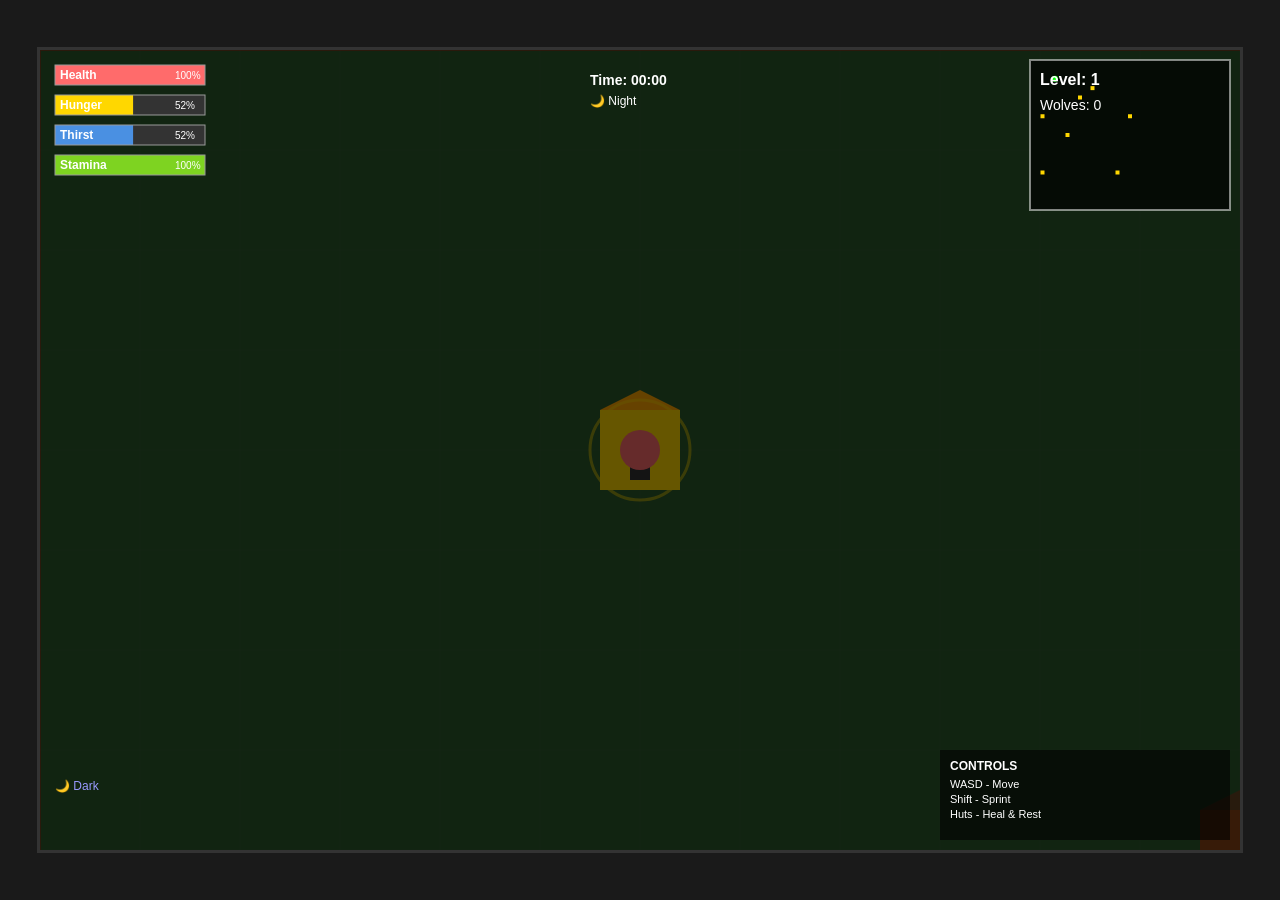
<file: index.html>
<!DOCTYPE html>
<html lang="en">
<head>
    <meta charset="UTF-8">
    <meta name="viewport" content="width=device-width, initial-scale=1.0">
    <title>🐺 Tiger Escape</title>
    <link rel="stylesheet" href="style.css">
</head>
<body>
    <canvas id="gameCanvas"></canvas>
    
    <script src="config.js"></script>
    <script src="player.js"></script>
    <script src="wolves.js"></script>
    <script src="huts.js"></script>
    <script src="survival.js"></script>
    <script src="weather.js"></script>
    <script src="world.js"></script>
    <script src="ui.js"></script>
    <script src="levels.js"></script>
    <script src="game.js"></script>
</body>
</html>
</file>
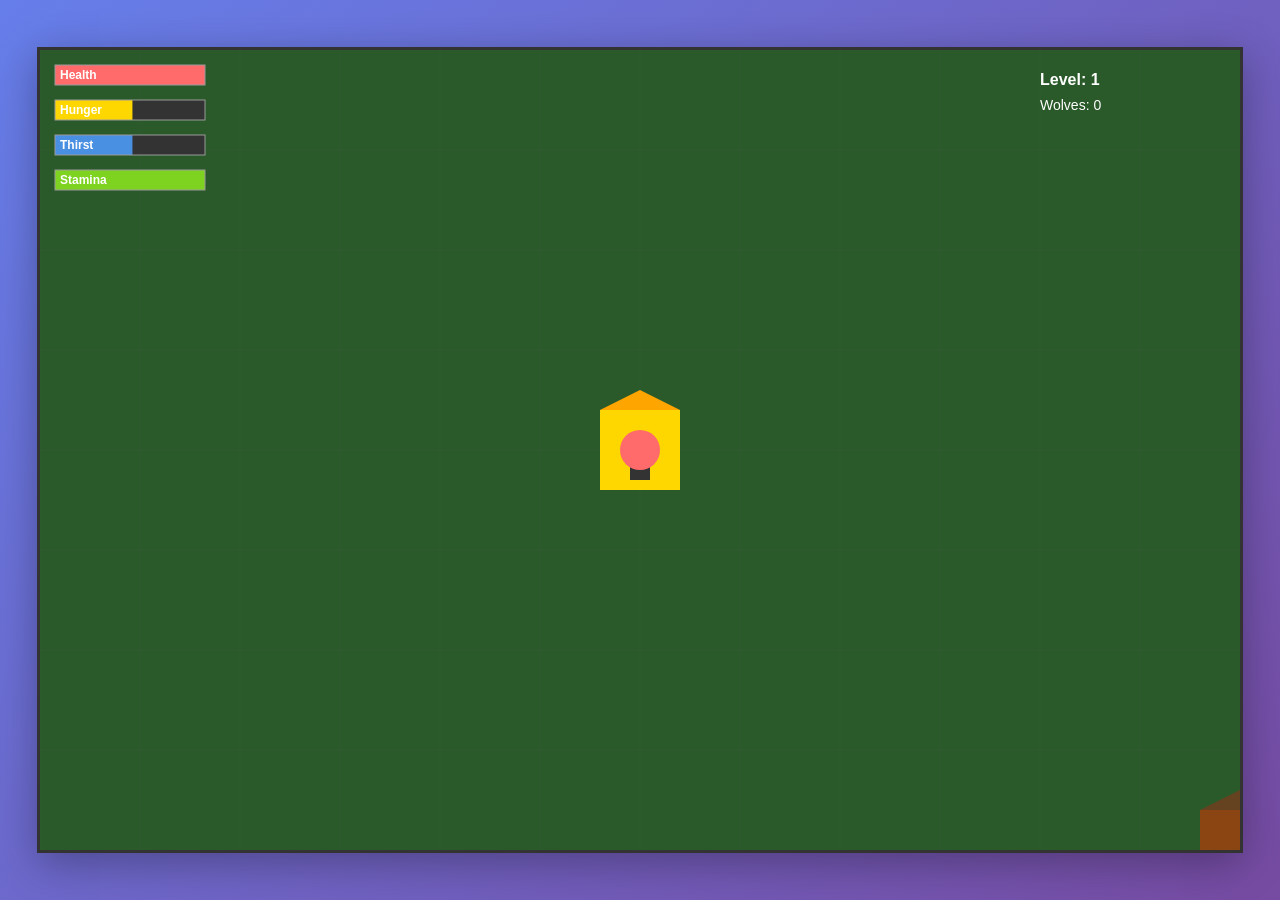
<file: play.html>
<!DOCTYPE html>
<html lang="en">
<head>
    <meta charset="UTF-8">
    <meta name="viewport" content="width=device-width, initial-scale=1.0">
    <title>🐺 Tiger Escape - Play Now</title>
    <style>
        * {
            margin: 0;
            padding: 0;
            box-sizing: border-box;
        }

        body {
            display: flex;
            justify-content: center;
            align-items: center;
            min-height: 100vh;
            background: linear-gradient(135deg, #667eea 0%, #764ba2 100%);
            font-family: Arial, sans-serif;
            overflow: hidden;
        }

        canvas {
            border: 3px solid #333;
            background-color: #000;
            image-rendering: pixelated;
            cursor: none;
            display: block;
            box-shadow: 0 10px 40px rgba(0, 0, 0, 0.3);
        }

        @media (max-width: 1024px) {
            canvas {
                width: 100%;
                height: 100%;
                border: none;
            }
        }
    </style>
</head>
<body>
    <canvas id="gameCanvas"></canvas>
    
    <script>
        // Game Configuration
        const CONFIG = {
            CANVAS_WIDTH: 1200,
            CANVAS_HEIGHT: 800,
            PLAYER_SPEED: 150,
            PLAYER_SPRINT_SPEED: 250,
            PLAYER_ACCELERATION: 800,
            PLAYER_DECELERATION: 600,
            PLAYER_SIZE: 20,
            WOLF_SPEED: 120,
            WOLF_DETECTION_RANGE: 300,
            WOLF_ATTACK_RANGE: 40,
            WOLF_ATTACK_COOLDOWN: 1000,
            WOLF_DAMAGE: 15,
            WOLF_SIZE: 25,
            WOLF_HEALTH: 20,
            HUNGER_DECAY_RATE: 0.01,
            THIRST_DECAY_RATE: 0.015,
            STAMINA_DRAIN_RATE: 1.5,
            STAMINA_REGEN_RATE: 0.5,
            HUT_HEALING_RATE: 10,
            HUT_HUNGER_RATE: 2,
            HUT_THIRST_RATE: 2,
            HUT_SIZE: 40,
            WOLF_SPAWN_RATE: 1.5,
            MAX_WOLVES: 20,
            WORLD_WIDTH: 4800,
            WORLD_HEIGHT: 3200,
            DAY_LENGTH: 300000,
            DEBUG_MODE: false
        };

        // Player Class
        class Player {
            constructor(x = 600, y = 400) {
                this.x = x;
                this.y = y;
                this.vx = 0;
                this.vy = 0;
                this.speed = CONFIG.PLAYER_SPEED;
                this.sprintSpeed = CONFIG.PLAYER_SPRINT_SPEED;
                this.acceleration = CONFIG.PLAYER_ACCELERATION;
                this.deceleration = CONFIG.PLAYER_DECELERATION;
                this.size = CONFIG.PLAYER_SIZE;
                this.isSprinting = false;
                this.animationFrame = 0;
                this.animationCounter = 0;
                this.keys = { w: false, a: false, s: false, d: false, shift: false };
            }

            handleKeyDown(event) {
                const key = event.key.toLowerCase();
                if (key === 'w') this.keys.w = true;
                if (key === 'a') this.keys.a = true;
                if (key === 's') this.keys.s = true;
                if (key === 'd') this.keys.d = true;
                if (event.shiftKey) this.keys.shift = true;
            }

            handleKeyUp(event) {
                const key = event.key.toLowerCase();
                if (key === 'w') this.keys.w = false;
                if (key === 'a') this.keys.a = false;
                if (key === 's') this.keys.s = false;
                if (key === 'd') this.keys.d = false;
                if (!event.shiftKey) this.keys.shift = false;
            }

            update(deltaTime, survival) {
                deltaTime = Math.min(deltaTime, 0.033);
                this.isSprinting = this.keys.shift && survival.stamina > 0 && !survival.isExhausted;

                let ax = 0, ay = 0;
                if (this.keys.w) ay -= 1;
                if (this.keys.s) ay += 1;
                if (this.keys.a) ax -= 1;
                if (this.keys.d) ax += 1;

                if (ax !== 0 && ay !== 0) {
                    ax *= 0.707;
                    ay *= 0.707;
                }

                const targetSpeed = this.isSprinting ? this.sprintSpeed : this.speed;
                this.vx += ax * this.acceleration * deltaTime;
                this.vy += ay * this.acceleration * deltaTime;

                if (ax === 0) {
                    if (this.vx > 0) this.vx -= this.deceleration * deltaTime;
                    if (this.vx < 0) this.vx += this.deceleration * deltaTime;
                    if (Math.abs(this.vx) < 5) this.vx = 0;
                }

                if (ay === 0) {
                    if (this.vy > 0) this.vy -= this.deceleration * deltaTime;
                    if (this.vy < 0) this.vy += this.deceleration * deltaTime;
                    if (Math.abs(this.vy) < 5) this.vy = 0;
                }

                const speed = Math.sqrt(this.vx ** 2 + this.vy ** 2);
                if (speed > targetSpeed) {
                    const scale = targetSpeed / speed;
                    this.vx *= scale;
                    this.vy *= scale;
                }

                this.x += this.vx * deltaTime;
                this.y += this.vy * deltaTime;

                this.x = Math.max(this.size, Math.min(CONFIG.WORLD_WIDTH - this.size, this.x));
                this.y = Math.max(this.size, Math.min(CONFIG.WORLD_HEIGHT - this.size, this.y));

                this.animationCounter += deltaTime;
                if (this.animationCounter > 0.1) {
                    this.animationFrame = (this.animationFrame + 1) % 4;
                    this.animationCounter = 0;
                }
            }

            draw(ctx, cameraX, cameraY) {
                const screenX = this.x - cameraX;
                const screenY = this.y - cameraY;

                ctx.fillStyle = '#FF6B6B';
                ctx.beginPath();
                ctx.arc(screenX, screenY, this.size, 0, Math.PI * 2);
                ctx.fill();

                const speed = Math.sqrt(this.vx ** 2 + this.vy ** 2);
                if (speed > 10) {
                    const angle = Math.atan2(this.vy, this.vx);
                    ctx.fillStyle = '#FF4444';
                    ctx.save();
                    ctx.translate(screenX, screenY);
                    ctx.rotate(angle);
                    ctx.fillRect(this.size / 2, -5, 15, 10);
                    ctx.restore();
                }
            }
        }

        // Wolf Class
        class Wolf {
            constructor(x, y) {
                this.x = x;
                this.y = y;
                this.vx = 0;
                this.vy = 0;
                this.speed = CONFIG.WOLF_SPEED;
                this.size = CONFIG.WOLF_SIZE;
                this.health = CONFIG.WOLF_HEALTH;
                this.maxHealth = CONFIG.WOLF_HEALTH;
                this.state = 'idle';
                this.detectionRange = CONFIG.WOLF_DETECTION_RANGE;
                this.attackRange = CONFIG.WOLF_ATTACK_RANGE;
                this.attackCooldown = 0;
            }

            update(deltaTime, player) {
                deltaTime = Math.min(deltaTime, 0.033);

                const dx = player.x - this.x;
                const dy = player.y - this.y;
                const distance = Math.sqrt(dx ** 2 + dy ** 2);

                if (distance < this.detectionRange) {
                    this.state = 'chasing';
                } else {
                    this.state = 'idle';
                    this.vx = 0;
                    this.vy = 0;
                }

                this.attackCooldown -= deltaTime;

                if (this.state === 'chasing' && distance > 0) {
                    const angle = Math.atan2(dy, dx);
                    this.vx = Math.cos(angle) * this.speed;
                    this.vy = Math.sin(angle) * this.speed;

                    this.x += this.vx * deltaTime;
                    this.y += this.vy * deltaTime;

                    if (distance < this.attackRange && this.attackCooldown <= 0) {
                        this.state = 'attacking';
                        this.attackCooldown = CONFIG.WOLF_ATTACK_COOLDOWN / 1000;
                        return 'attacking';
                    }
                }

                this.x = Math.max(this.size, Math.min(CONFIG.WORLD_WIDTH - this.size, this.x));
                this.y = Math.max(this.size, Math.min(CONFIG.WORLD_HEIGHT - this.size, this.y));

                return null;
            }

            draw(ctx, cameraX, cameraY) {
                const screenX = this.x - cameraX;
                const screenY = this.y - cameraY;

                ctx.fillStyle = '#4A4A4A';
                ctx.beginPath();
                ctx.arc(screenX, screenY, this.size, 0, Math.PI * 2);
                ctx.fill();

                ctx.fillStyle = '#FF4444';
                ctx.beginPath();
                ctx.arc(screenX - 8, screenY - 5, 4, 0, Math.PI * 2);
                ctx.fill();
                ctx.beginPath();
                ctx.arc(screenX + 8, screenY - 5, 4, 0, Math.PI * 2);
                ctx.fill();
            }

            isAlive() {
                return this.health > 0;
            }
        }

        // Survival Class
        class Survival {
            constructor() {
                this.health = 100;
                this.maxHealth = 100;
                this.hunger = 50;
                this.maxHunger = 100;
                this.thirst = 50;
                this.maxThirst = 100;
                this.stamina = 100;
                this.maxStamina = 100;
                this.isAlive = true;
                this.isExhausted = false;
            }

            update(deltaTime, player, inHut) {
                if (!this.isAlive) return;

                deltaTime = Math.min(deltaTime, 0.033);

                this.hunger -= CONFIG.HUNGER_DECAY_RATE * deltaTime;
                this.hunger = Math.max(0, this.hunger);

                this.thirst -= CONFIG.THIRST_DECAY_RATE * deltaTime;
                this.thirst = Math.max(0, this.thirst);

                if (player.isSprinting && this.stamina > 0) {
                    this.stamina -= CONFIG.STAMINA_DRAIN_RATE * deltaTime;
                    this.stamina = Math.max(0, this.stamina);
                } else {
                    this.stamina += CONFIG.STAMINA_REGEN_RATE * deltaTime;
                    this.stamina = Math.min(this.maxStamina, this.stamina);
                }

                this.isExhausted = this.stamina <= 0;

                if (this.hunger <= 0) this.health -= 0.5 * deltaTime;
                if (this.thirst <= 0) this.health -= 1 * deltaTime;

                if (this.hunger > 0 && this.hunger < 20) this.health -= 0.2 * deltaTime;
                if (this.thirst > 0 && this.thirst < 20) this.health -= 0.3 * deltaTime;

                if (this.health <= 0) {
                    this.isAlive = false;
                    this.health = 0;
                }
            }

            takeDamage(amount) {
                if (!this.isAlive) return false;
                this.health -= amount;
                if (this.health <= 0) {
                    this.isAlive = false;
                    this.health = 0;
                }
                return !this.isAlive;
            }
        }

        // Hut Class
        class Hut {
            constructor(x, y) {
                this.x = x;
                this.y = y;
                this.size = CONFIG.HUT_SIZE;
                this.isActive = false;
            }

            checkPlayerInside(player) {
                const dx = player.x - this.x;
                const dy = player.y - this.y;
                const distance = Math.sqrt(dx ** 2 + dy ** 2);
                this.isActive = distance < this.size + player.size;
                return this.isActive;
            }

            draw(ctx, cameraX, cameraY) {
                const screenX = this.x - cameraX;
                const screenY = this.y - cameraY;

                ctx.fillStyle = this.isActive ? '#FFD700' : '#8B4513';
                ctx.fillRect(screenX - this.size, screenY - this.size, this.size * 2, this.size * 2);

                ctx.fillStyle = this.isActive ? '#FFA500' : '#654321';
                ctx.beginPath();
                ctx.moveTo(screenX - this.size, screenY - this.size);
                ctx.lineTo(screenX + this.size, screenY - this.size);
                ctx.lineTo(screenX, screenY - this.size * 1.5);
                ctx.closePath();
                ctx.fill();

                ctx.fillStyle = '#333';
                ctx.fillRect(screenX - 10, screenY, 20, 30);
            }
        }

        // Game Class
        class Game {
            constructor() {
                this.canvas = document.getElementById('gameCanvas');
                this.ctx = this.canvas.getContext('2d');
                this.canvas.width = CONFIG.CANVAS_WIDTH;
                this.canvas.height = CONFIG.CANVAS_HEIGHT;

                this.player = new Player();
                this.survival = new Survival();
                this.wolves = [];
                this.huts = [
                    new Hut(600, 400), new Hut(1200, 800), new Hut(300, 1200),
                    new Hut(900, 1600), new Hut(1500, 600), new Hut(2400, 1200),
                    new Hut(300, 2400), new Hut(2100, 2400)
                ];

                this.isRunning = true;
                this.lastFrameTime = Date.now();
                this.fps = 0;
                this.frameCount = 0;
                this.inHut = false;
                this.spawnTimer = 0;
                this.spawnRate = CONFIG.WOLF_SPAWN_RATE;
                this.level = 1;

                window.addEventListener('keydown', (e) => this.handleKeyDown(e));
                window.addEventListener('keyup', (e) => this.handleKeyUp(e));

                this.gameLoop();
            }

            handleKeyDown(event) {
                this.player.handleKeyDown(event);
                if (event.key === 'D' || event.key === 'd') {
                    CONFIG.DEBUG_MODE = !CONFIG.DEBUG_MODE;
                }
            }

            handleKeyUp(event) {
                this.player.handleKeyUp(event);
            }

            update(deltaTime) {
                if (!this.isRunning) return;

                this.player.update(deltaTime, this.survival);
                this.survival.update(deltaTime, this.player, this.inHut);

                // Spawn wolves
                this.spawnTimer += deltaTime;
                if (this.spawnTimer >= this.spawnRate && this.wolves.length < CONFIG.MAX_WOLVES) {
                    const angle = Math.random() * Math.PI * 2;
                    const distance = CONFIG.WOLF_DETECTION_RANGE + 100;
                    const x = this.player.x + Math.cos(angle) * distance;
                    const y = this.player.y + Math.sin(angle) * distance;
                    const wolf = new Wolf(x, y);
                    wolf.speed = CONFIG.WOLF_SPEED + (this.level - 1) * 20;
                    this.wolves.push(wolf);
                    this.spawnTimer = 0;
                }

                // Update wolves
                for (let i = this.wolves.length - 1; i >= 0; i--) {
                    if (this.wolves[i]) {
                        this.wolves[i].update(deltaTime, this.player);
                    }
                }

                // Check wolf attacks
                for (let wolf of this.wolves) {
                    if (!wolf) continue;
                    const dx = this.player.x - wolf.x;
                    const dy = this.player.y - wolf.y;
                    const distance = Math.sqrt(dx ** 2 + dy ** 2);

                    if (distance < (this.player.size + wolf.size)) {
                        this.survival.takeDamage(CONFIG.WOLF_DAMAGE);
                    }
                }

                // Check huts
                this.inHut = false;
                for (let hut of this.huts) {
                    if (hut.checkPlayerInside(this.player)) {
                        this.inHut = true;
                        this.survival.health = Math.min(100, this.survival.health + CONFIG.HUT_HEALING_RATE * 0.016);
                        this.survival.hunger = Math.min(100, this.survival.hunger + CONFIG.HUT_HUNGER_RATE * 0.016);
                        this.survival.thirst = Math.min(100, this.survival.thirst + CONFIG.HUT_THIRST_RATE * 0.016);
                        this.survival.stamina = Math.min(100, this.survival.stamina + 2 * 0.016);
                    }
                }

                if (!this.survival.isAlive) {
                    this.isRunning = false;
                }
            }

            render() {
                const cameraX = this.player.x - this.canvas.width / 2;
                const cameraY = this.player.y - this.canvas.height / 2;
                const clampedCameraX = Math.max(0, Math.min(CONFIG.WORLD_WIDTH - this.canvas.width, cameraX));
                const clampedCameraY = Math.max(0, Math.min(CONFIG.WORLD_HEIGHT - this.canvas.height, cameraY));

                this.ctx.fillStyle = '#2a5a2a';
                this.ctx.fillRect(0, 0, this.canvas.width, this.canvas.height);

                // Draw grid
                this.ctx.strokeStyle = 'rgba(100, 100, 100, 0.1)';
                this.ctx.lineWidth = 1;
                const gridSize = 100;
                for (let x = 0; x < this.canvas.width; x += gridSize) {
                    this.ctx.beginPath();
                    this.ctx.moveTo(x, 0);
                    this.ctx.lineTo(x, this.canvas.height);
                    this.ctx.stroke();
                }
                for (let y = 0; y < this.canvas.height; y += gridSize) {
                    this.ctx.beginPath();
                    this.ctx.moveTo(0, y);
                    this.ctx.lineTo(this.canvas.width, y);
                    this.ctx.stroke();
                }

                // Draw entities
                for (let hut of this.huts) {
                    hut.draw(this.ctx, clampedCameraX, clampedCameraY);
                }
                for (let wolf of this.wolves) {
                    if (wolf) wolf.draw(this.ctx, clampedCameraX, clampedCameraY);
                }
                this.player.draw(this.ctx, clampedCameraX, clampedCameraY);

                // Draw UI
                this.drawUI();
            }

            drawUI() {
                const ctx = this.ctx;
                const padding = 15;
                const barWidth = 150;
                const barHeight = 20;

                // Stats bars
                this.drawBar(ctx, padding, padding, barWidth, barHeight, this.survival.health / 100, '#FF6B6B', 'Health');
                this.drawBar(ctx, padding, padding + 35, barWidth, barHeight, this.survival.hunger / 100, '#FFD700', 'Hunger');
                this.drawBar(ctx, padding, padding + 70, barWidth, barHeight, this.survival.thirst / 100, '#4A90E2', 'Thirst');
                this.drawBar(ctx, padding, padding + 105, barWidth, barHeight, this.survival.stamina / 100, '#7ED321', 'Stamina');

                // Level and wolves
                ctx.fillStyle = '#FFF';
                ctx.font = 'bold 16px Arial';
                ctx.fillText(`Level: ${this.level}`, this.canvas.width - 200, padding + 20);
                ctx.font = '14px Arial';
                ctx.fillText(`Wolves: ${this.wolves.filter(w => w && w.isAlive()).length}`, this.canvas.width - 200, padding + 45);

                // Game Over
                if (!this.survival.isAlive) {
                    ctx.fillStyle = 'rgba(0, 0, 0, 0.8)';
                    ctx.fillRect(0, 0, this.canvas.width, this.canvas.height);
                    ctx.fillStyle = '#FF4444';
                    ctx.font = 'bold 60px Arial';
                    ctx.fillText('GAME OVER', this.canvas.width / 2 - 150, this.canvas.height / 2);
                    ctx.fillStyle = '#FFF';
                    ctx.font = '20px Arial';
                    ctx.fillText('Refresh page to play again', this.canvas.width / 2 - 150, this.canvas.height / 2 + 60);
                }
            }

            drawBar(ctx, x, y, width, height, percentage, color, label) {
                percentage = Math.max(0, Math.min(1, percentage));
                ctx.fillStyle = '#333';
                ctx.fillRect(x, y, width, height);
                ctx.fillStyle = color;
                ctx.fillRect(x, y, width * percentage, height);
                ctx.strokeStyle = '#999';
                ctx.lineWidth = 1;
                ctx.strokeRect(x, y, width, height);
                ctx.fillStyle = '#FFF';
                ctx.font = 'bold 12px Arial';
                ctx.fillText(label, x + 5, y + height / 2 + 4);
            }

            gameLoop() {
                const now = Date.now();
                const deltaTime = Math.min((now - this.lastFrameTime) / 1000, 0.033);
                this.lastFrameTime = now;

                this.frameCount++;
                if (this.frameCount % 60 === 0) {
                    this.fps = 1 / (deltaTime > 0 ? deltaTime : 0.016);
                }

                this.update(deltaTime);
                this.render();

                requestAnimationFrame(() => this.gameLoop());
            }
        }

        // Start game
        window.addEventListener('load', () => {
            new Game();
        });
    </script>
</body>
</html>
</file>
<file: style.css>
* {
    margin: 0;
    padding: 0;
    box-sizing: border-box;
}

body {
    display: flex;
    justify-content: center;
    align-items: center;
    min-height: 100vh;
    background-color: #1a1a1a;
    font-family: Arial, sans-serif;
    overflow: hidden;
}

canvas {
    border: 3px solid #333;
    background-color: #000;
    image-rendering: pixelated;
    cursor: none;
    display: block;
}

/* Responsive canvas */
@media (max-width: 1024px) {
    canvas {
        width: 100%;
        height: 100%;
        border: none;
    }
}
</file>
